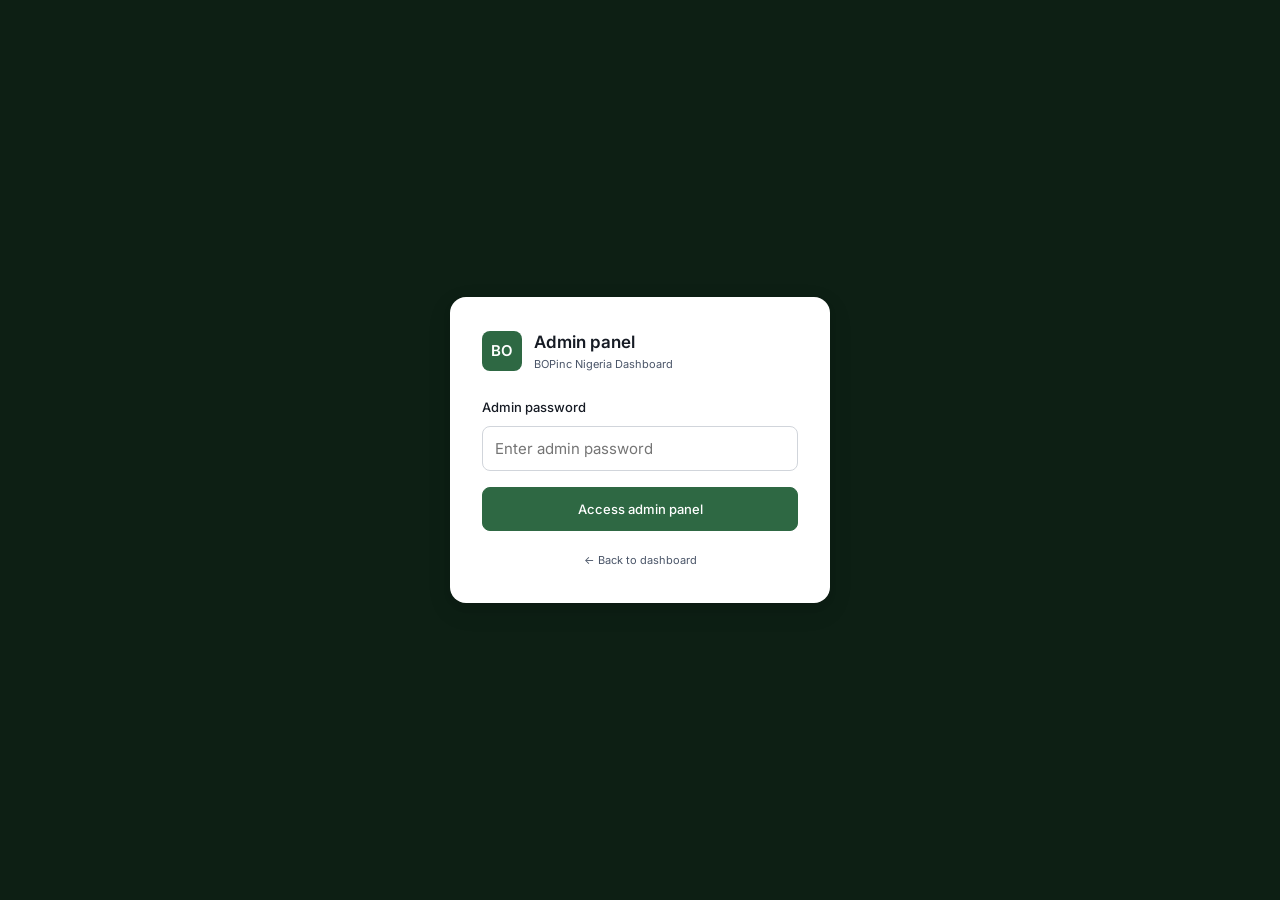
<file: admin/index.html>
<!DOCTYPE html>
<html lang="en">
<head>
  <meta charset="UTF-8">
  <meta name="viewport" content="width=device-width, initial-scale=1.0">
  <meta name="robots" content="noindex, nofollow">
  <title>Admin — BOPinc Nigeria Dashboard</title>
  <link rel="stylesheet" href="../src/styles/variables.css">
  <link rel="stylesheet" href="../src/styles/main.css">
  <link rel="stylesheet" href="../src/styles/responsive.css">
  <style>
    body {
      background: var(--green-950);
      min-height: 100vh;
      display: flex;
      align-items: center;
      justify-content: center;
      padding: var(--space-4);
    }
    .admin-login-card {
      background: var(--color-surface);
      border-radius: var(--radius-xl);
      padding: var(--space-8);
      width: 100%;
      max-width: 380px;
      box-shadow: var(--shadow-lg);
    }
    .admin-logo {
      display: flex;
      align-items: center;
      gap: var(--space-3);
      margin-bottom: var(--space-6);
    }
    .admin-logo-mark {
      width: 40px; height: 40px;
      background: var(--color-accent);
      border-radius: var(--radius-md);
      display: flex; align-items: center; justify-content: center;
      color: white; font-size: var(--text-base); font-weight: 600;
    }
    .error-strip {
      display: none;
      padding: var(--space-3) var(--space-4);
      background: var(--color-danger-bg);
      border-left: 3px solid var(--color-danger);
      border-radius: var(--radius-md);
      font-size: var(--text-sm);
      color: var(--color-danger);
      margin-bottom: var(--space-4);
    }
    .admin-nav {
      display: flex;
      gap: var(--space-2);
      flex-wrap: wrap;
      margin-bottom: var(--space-6);
      padding-bottom: var(--space-4);
      border-bottom: 1px solid var(--color-border);
    }
    .admin-nav-link {
      font-size: var(--text-sm);
      font-weight: var(--weight-medium);
      color: var(--color-text-secondary);
      padding: var(--space-2) var(--space-3);
      border-radius: var(--radius-md);
      text-decoration: none;
      transition: background var(--transition-fast), color var(--transition-fast);
    }
    .admin-nav-link:hover, .admin-nav-link.active {
      background: var(--color-accent-light);
      color: var(--color-accent);
      text-decoration: none;
    }
  </style>
</head>
<body>
  <div class="admin-login-card" id="login-card">
    <div class="admin-logo">
      <div class="admin-logo-mark">BO</div>
      <div>
        <div style="font-size:var(--text-lg);font-weight:600">Admin panel</div>
        <div style="font-size:var(--text-xs);color:var(--color-text-secondary)">BOPinc Nigeria Dashboard</div>
      </div>
    </div>

    <div class="error-strip" id="error-strip">Incorrect password. Try again.</div>

    <div class="form-group">
      <label class="form-label" for="admin-password">Admin password</label>
      <input class="form-input" type="password" id="admin-password"
        placeholder="Enter admin password"
        onkeydown="if(event.key==='Enter')adminLogin()">
    </div>

    <button class="btn btn-primary btn-full" onclick="adminLogin()" id="login-btn">
      Access admin panel
    </button>

    <div style="margin-top:var(--space-4);text-align:center">
      <a href="../index.html" style="font-size:var(--text-xs);color:var(--color-text-secondary)">
        ← Back to dashboard
      </a>
    </div>
  </div>

  <script src="../config/roles.js"></script>
  <script src="../config/sheets-config.js"></script>
  <script>
    /* Simple session check — if already authenticated, go straight to data-manager */
    (function() {
      if (sessionStorage.getItem('bopinc_admin_auth') === 'true') {
        showPanel();
      }
    })();

    function adminLogin() {
      const pw  = document.getElementById('admin-password').value;
      const btn = document.getElementById('login-btn');
      const err = document.getElementById('error-strip');

      /* Password priority:
         1. Custom password saved in localStorage (set via Settings panel)
         2. SECRETS.ADMIN_PASSWORD_HASH if secrets.js is configured
         3. Dev fallback — change before launch */
      const ADMIN_PW = localStorage.getItem('bopinc_admin_pw')
        || ((typeof SECRETS !== 'undefined' && SECRETS.ADMIN_PASSWORD_HASH)
            ? SECRETS.ADMIN_PASSWORD_HASH
            : 'bopinc-admin-2025');

      btn.disabled = true;
      btn.textContent = 'Checking…';
      err.style.display = 'none';

      setTimeout(() => {
        if (pw === ADMIN_PW) {
          sessionStorage.setItem('bopinc_admin_auth', 'true');
          showPanel();
        } else {
          err.style.display = 'block';
          btn.disabled = false;
          btn.textContent = 'Access admin panel';
          document.getElementById('admin-password').value = '';
          document.getElementById('admin-password').focus();
        }
      }, 400); /* small delay prevents brute-force timing */
    }

    function showPanel() {
      window.location.href = 'data-manager.html';
    }
  </script>
</body>
</html>
</file>
<file: src/styles/variables.css>
/* ============================================================
   BOPinc Nigeria Dashboard — Design Tokens
   Mobile-first. All other files import this first.
   ============================================================ */

:root {

  /* ── Breakpoints (mirrored in config/breakpoints.js) ── */
  --bp-sm:  480;
  --bp-md:  768;
  --bp-lg:  1024;
  --bp-xl:  1280;

  /* ── Brand palette ── */
  --green-950: #0d1f14;
  --green-900: #122a1c;
  --green-800: #1a3d27;
  --green-700: #245235;
  --green-600: #2e6843;
  --green-500: #3a8054;
  --green-400: #4da06a;
  --green-300: #72ba88;
  --green-200: #a3d4b2;
  --green-100: #d4edd9;
  --green-50:  #edf7ef;

  --amber-900: #3d2200;
  --amber-800: #5c3400;
  --amber-700: #7a4800;
  --amber-600: #9a5d00;
  --amber-500: #bb7600;
  --amber-400: #d98f0f;
  --amber-300: #f0ad3a;
  --amber-200: #f7cc80;
  --amber-100: #fbe5b8;
  --amber-50:  #fdf5e4;

  --slate-950: #0e1117;
  --slate-900: #161b24;
  --slate-800: #1f2733;
  --slate-700: #2d3748;
  --slate-600: #4a5568;
  --slate-500: #6b7280;
  --slate-400: #9ca3af;
  --slate-300: #d1d5db;
  --slate-200: #e5e7eb;
  --slate-100: #f3f4f6;
  --slate-50:  #f9fafb;

  --white: #ffffff;
  --red-500: #e53e3e;
  --red-100: #fff5f5;
  --blue-500: #3b82f6;
  --blue-100: #eff6ff;

  /* ── Semantic colours (light mode) ── */
  --color-bg:           var(--slate-50);
  --color-surface:      var(--white);
  --color-surface-2:    var(--slate-100);
  --color-surface-3:    var(--slate-200);

  --color-text-primary:   var(--slate-900);
  --color-text-secondary: var(--slate-600);
  --color-text-tertiary:  var(--slate-400);
  --color-text-inverse:   var(--white);

  --color-border:       var(--slate-200);
  --color-border-strong: var(--slate-300);

  --color-accent:       var(--green-600);
  --color-accent-hover: var(--green-700);
  --color-accent-light: var(--green-50);
  --color-accent-text:  var(--green-800);

  --color-highlight:      var(--amber-400);
  --color-highlight-light: var(--amber-50);
  --color-highlight-text:  var(--amber-900);

  --color-success:      var(--green-500);
  --color-success-bg:   var(--green-50);
  --color-warning:      var(--amber-500);
  --color-warning-bg:   var(--amber-50);
  --color-danger:       var(--red-500);
  --color-danger-bg:    var(--red-100);
  --color-info:         var(--blue-500);
  --color-info-bg:      var(--blue-100);

  /* ── Pulse bar (country strip at top) ── */
  --pulse-bg:     var(--green-900);
  --pulse-text:   var(--green-100);
  --pulse-accent: var(--amber-300);

  /* ── Sidebar ── */
  --sidebar-width-icon:  60px;
  --sidebar-width-full:  224px;
  --sidebar-bg:          var(--green-950);
  --sidebar-text:        var(--green-200);
  --sidebar-text-muted:  var(--green-400);
  --sidebar-active-bg:   var(--green-800);
  --sidebar-active-text: var(--white);
  --sidebar-hover-bg:    var(--green-900);

  /* ── Bottom nav (mobile) ── */
  --bottom-nav-height: 64px;
  --bottom-nav-bg:     var(--green-950);
  --bottom-nav-text:   var(--green-400);
  --bottom-nav-active: var(--amber-300);

  /* ── Header ── */
  --header-height:    56px;
  --header-bg:        var(--white);
  --header-border:    var(--slate-200);

  /* ── Pulse strip ── */
  --pulse-height: 36px;

  /* ── Spacing scale ── */
  --space-1:  4px;
  --space-2:  8px;
  --space-3:  12px;
  --space-4:  16px;
  --space-5:  20px;
  --space-6:  24px;
  --space-8:  32px;
  --space-10: 40px;
  --space-12: 48px;

  /* ── Typography ── */
  --font-sans: 'Inter', 'Helvetica Neue', Arial, sans-serif;
  --font-mono: 'JetBrains Mono', 'Fira Code', monospace;

  --text-xs:   11px;
  --text-sm:   13px;
  --text-base: 15px;
  --text-lg:   17px;
  --text-xl:   20px;
  --text-2xl:  24px;
  --text-3xl:  30px;

  --weight-normal: 400;
  --weight-medium: 500;
  --weight-semibold: 600;

  --leading-tight:  1.3;
  --leading-normal: 1.6;
  --leading-relaxed: 1.8;

  /* ── Radius ── */
  --radius-sm: 4px;
  --radius-md: 8px;
  --radius-lg: 12px;
  --radius-xl: 16px;
  --radius-full: 9999px;

  /* ── Shadows ── */
  --shadow-sm: 0 1px 3px rgba(0,0,0,.06), 0 1px 2px rgba(0,0,0,.04);
  --shadow-md: 0 4px 12px rgba(0,0,0,.08), 0 2px 4px rgba(0,0,0,.05);
  --shadow-lg: 0 8px 24px rgba(0,0,0,.10), 0 4px 8px rgba(0,0,0,.06);

  /* ── Chart heights ── */
  --chart-min:  200px;
  --chart-md:   280px;
  --chart-lg:   360px;

  /* ── Transitions ── */
  --transition-fast:   150ms ease;
  --transition-normal: 250ms ease;
  --transition-slow:   400ms ease;

  /* ── Z-index scale ── */
  --z-base:    0;
  --z-above:   10;
  --z-sidebar: 100;
  --z-header:  200;
  --z-overlay: 300;
  --z-modal:   400;
  --z-toast:   500;
}

/* ── Dark mode (system preference) ── */
@media (prefers-color-scheme: dark) {
  :root {
    --color-bg:           var(--slate-950);
    --color-surface:      var(--slate-900);
    --color-surface-2:    var(--slate-800);
    --color-surface-3:    var(--slate-700);

    --color-text-primary:   #f0f2f5;
    --color-text-secondary: var(--slate-400);
    --color-text-tertiary:  var(--slate-600);

    --color-border:       var(--slate-700);
    --color-border-strong: var(--slate-600);

    --color-accent-light: rgba(46, 104, 67, 0.25);
    --color-highlight-light: rgba(217, 143, 15, 0.15);

    --header-bg:     var(--slate-900);
    --header-border: var(--slate-800);
  }
}

/* ── Reduced motion ── */
@media (prefers-reduced-motion: reduce) {
  *, *::before, *::after {
    animation-duration: 0.01ms !important;
    transition-duration: 0.01ms !important;
  }
}
</file>
<file: src/styles/main.css>
/* ============================================================
   BOPinc Nigeria Dashboard — Main Styles
   Mobile-first: base = 320px, scales up via min-width queries
   ============================================================ */

@import url('https://fonts.googleapis.com/css2?family=Inter:wght@400;500;600&display=swap');
@import 'variables.css';

/* ── Reset ── */
*, *::before, *::after { box-sizing: border-box; margin: 0; padding: 0; }
html { font-size: 16px; -webkit-text-size-adjust: 100%; scroll-behavior: smooth; }
body {
  font-family: var(--font-sans);
  font-size: var(--text-base);
  font-weight: var(--weight-normal);
  line-height: var(--leading-normal);
  color: var(--color-text-primary);
  background: var(--color-bg);
  min-height: 100vh;
  overflow-x: hidden;
}
img, svg { display: block; max-width: 100%; }
button { cursor: pointer; font-family: inherit; border: none; background: none; }
a { color: var(--color-accent); text-decoration: none; }
a:hover { text-decoration: underline; }
input, select, textarea { font-family: inherit; font-size: inherit; }

/* ── Pulse strip (country awareness bar) ── */
#pulse-strip {
  position: fixed;
  top: 0; left: 0; right: 0;
  height: var(--pulse-height);
  background: var(--pulse-bg);
  color: var(--pulse-text);
  display: flex;
  align-items: center;
  padding: 0 var(--space-4);
  gap: var(--space-4);
  z-index: var(--z-header);
  font-size: var(--text-xs);
  font-weight: var(--weight-medium);
  letter-spacing: 0.01em;
  overflow: hidden;
}
.pulse-flag {
  font-size: 16px;
  flex-shrink: 0;
}
.pulse-divider {
  width: 1px;
  height: 16px;
  background: var(--green-700);
  flex-shrink: 0;
}
.pulse-label {
  color: var(--green-400);
  font-size: var(--text-xs);
  flex-shrink: 0;
}
.pulse-value {
  color: var(--pulse-text);
  flex-shrink: 0;
}
.pulse-alert {
  margin-left: auto;
  color: var(--pulse-accent);
  font-size: var(--text-xs);
  white-space: nowrap;
  overflow: hidden;
  text-overflow: ellipsis;
  flex-shrink: 1;
  min-width: 0;
}
.pulse-dot {
  width: 6px; height: 6px;
  border-radius: var(--radius-full);
  background: var(--pulse-accent);
  flex-shrink: 0;
  animation: pulse-blink 2s ease-in-out infinite;
}
@keyframes pulse-blink {
  0%, 100% { opacity: 1; }
  50% { opacity: 0.4; }
}

/* ── App shell ── */
#app {
  padding-top: calc(var(--pulse-height) + var(--header-height));
  padding-bottom: var(--bottom-nav-height);
  min-height: 100vh;
}

/* ── Header ── */
#header {
  position: fixed;
  top: var(--pulse-height);
  left: 0; right: 0;
  height: var(--header-height);
  background: var(--header-bg);
  border-bottom: 1px solid var(--header-border);
  display: flex;
  align-items: center;
  padding: 0 var(--space-4);
  gap: var(--space-3);
  z-index: var(--z-header);
  box-shadow: var(--shadow-sm);
}
.header-logo {
  display: flex;
  align-items: center;
  gap: var(--space-2);
  flex-shrink: 0;
}
.header-logo-mark {
  width: 32px; height: 32px;
  background: var(--color-accent);
  border-radius: var(--radius-md);
  display: flex;
  align-items: center;
  justify-content: center;
  color: var(--white);
  font-size: var(--text-sm);
  font-weight: var(--weight-semibold);
  letter-spacing: -0.5px;
}
.header-title {
  font-size: var(--text-sm);
  font-weight: var(--weight-semibold);
  color: var(--color-text-primary);
  line-height: var(--leading-tight);
}
.header-subtitle {
  font-size: var(--text-xs);
  color: var(--color-text-secondary);
  font-weight: var(--weight-normal);
}
.header-spacer { flex: 1; }
.header-date {
  font-size: var(--text-xs);
  color: var(--color-text-secondary);
  display: none;
}
.header-avatar {
  width: 32px; height: 32px;
  border-radius: var(--radius-full);
  background: var(--color-accent);
  color: var(--white);
  display: flex;
  align-items: center;
  justify-content: center;
  font-size: var(--text-xs);
  font-weight: var(--weight-semibold);
  flex-shrink: 0;
  cursor: pointer;
  position: relative;
}
.header-role-badge {
  position: absolute;
  bottom: -2px; right: -2px;
  background: var(--amber-400);
  border-radius: var(--radius-full);
  width: 10px; height: 10px;
  border: 2px solid var(--header-bg);
}
.header-menu-btn {
  display: flex;
  align-items: center;
  justify-content: center;
  width: 36px; height: 36px;
  border-radius: var(--radius-md);
  color: var(--color-text-secondary);
  transition: background var(--transition-fast);
}
.header-menu-btn:hover { background: var(--color-surface-2); }
.header-menu-btn svg { width: 20px; height: 20px; }

/* ── Sidebar ── */
#sidebar {
  display: none; /* hidden on mobile — bottom nav used instead */
  position: fixed;
  top: calc(var(--pulse-height) + var(--header-height));
  left: 0;
  bottom: 0;
  width: var(--sidebar-width-icon);
  background: var(--sidebar-bg);
  overflow: hidden;
  transition: width var(--transition-normal);
  z-index: var(--z-sidebar);
  flex-direction: column;
}
#sidebar.expanded { width: var(--sidebar-width-full); }
.sidebar-nav { flex: 1; padding: var(--space-2) var(--space-2); overflow-y: auto; overflow-x: hidden; }
.sidebar-nav::-webkit-scrollbar { width: 0; }
.sidebar-section-label {
  font-size: 10px;
  font-weight: var(--weight-medium);
  color: var(--sidebar-text-muted);
  letter-spacing: 0.08em;
  text-transform: uppercase;
  padding: var(--space-2) var(--space-2) var(--space-1);
  white-space: nowrap;
  overflow: hidden;
  opacity: 0;
  transition: opacity var(--transition-normal);
}
#sidebar.expanded .sidebar-section-label { opacity: 1; }

.nav-item {
  display: flex;
  align-items: center;
  gap: var(--space-2);
  padding: 6px var(--space-2);
  border-radius: var(--radius-md);
  color: var(--sidebar-text);
  font-size: 12px;
  font-weight: var(--weight-medium);
  cursor: pointer;
  white-space: nowrap;
  transition: background var(--transition-fast), color var(--transition-fast);
  margin-bottom: 2px;
  border: none;
  background: none;
  width: 100%;
  text-align: left;
  position: relative;
  text-decoration: none;
  min-height: 36px;
}
.nav-item:hover { background: var(--sidebar-hover-bg); color: var(--white); }
.nav-item:focus-visible {
  outline: 2px solid var(--amber-400);
  outline-offset: -2px;
  background: var(--sidebar-hover-bg);
  color: var(--white);
}
.nav-item.active { background: var(--sidebar-active-bg); color: var(--sidebar-active-text); }
.nav-item.active::before {
  content: '';
  position: absolute;
  left: 0; top: 4px; bottom: 4px;
  width: 3px;
  background: var(--amber-400);
  border-radius: 0 var(--radius-full) var(--radius-full) 0;
}
.nav-icon {
  width: 30px; height: 30px;
  display: flex;
  align-items: center;
  justify-content: center;
  flex-shrink: 0;
  border-radius: var(--radius-md);
  font-size: 16px;
}
.nav-label {
  opacity: 0;
  transition: opacity var(--transition-normal);
  font-size: 12px;
  overflow: hidden;
  line-height: 1.2;
}
#sidebar.expanded .nav-label { opacity: 1; }
.nav-badge {
  margin-left: auto;
  background: var(--amber-400);
  color: var(--amber-900);
  font-size: var(--text-xs);
  font-weight: var(--weight-semibold);
  padding: 2px 6px;
  border-radius: var(--radius-full);
  opacity: 0;
  transition: opacity var(--transition-normal);
  flex-shrink: 0;
}
#sidebar.expanded .nav-badge { opacity: 1; }
.nav-item[data-restricted] { display: none; }

.sidebar-footer {
  padding: var(--space-3) var(--space-2);
  border-top: 1px solid var(--green-800);
}
.sidebar-toggle {
  display: flex;
  align-items: center;
  gap: var(--space-3);
  padding: var(--space-2);
  border-radius: var(--radius-md);
  color: var(--sidebar-text-muted);
  font-size: var(--text-sm);
  cursor: pointer;
  transition: color var(--transition-fast);
  white-space: nowrap;
  width: 100%;
  border: none;
  background: none;
}
.sidebar-toggle:hover { color: var(--sidebar-text); }

/* ── Bottom nav (mobile only) ── */
#bottom-nav {
  position: fixed;
  bottom: 0; left: 0; right: 0;
  height: var(--bottom-nav-height);
  background: var(--bottom-nav-bg);
  display: flex;
  align-items: center;
  justify-content: space-around;
  padding: 0 var(--space-2);
  padding-bottom: env(safe-area-inset-bottom, 0);
  z-index: var(--z-sidebar);
  border-top: 1px solid var(--green-800);
}
.bottom-nav-item {
  display: flex;
  flex-direction: column;
  align-items: center;
  gap: 4px;
  padding: var(--space-2) var(--space-3);
  color: var(--bottom-nav-text);
  font-size: var(--text-xs);
  font-weight: var(--weight-medium);
  cursor: pointer;
  border: none;
  background: none;
  transition: color var(--transition-fast);
  border-radius: var(--radius-md);
  min-width: 48px;
  text-decoration: none;
}
.bottom-nav-item.active { color: var(--bottom-nav-active); }
.bottom-nav-item svg { width: 22px; height: 22px; }
.bottom-nav-more {
  color: var(--bottom-nav-text);
}

/* ── Main content area ── */
#main {
  min-height: 100%;
}
.page {
  display: none;
  padding: var(--space-4);
  max-width: 1400px;
  margin: 0 auto;
  animation: page-in var(--transition-normal) ease;
}
.page.active { display: block; }
@keyframes page-in {
  from { opacity: 0; transform: translateY(6px); }
  to   { opacity: 1; transform: translateY(0); }
}

/* ── Page header ── */
.page-header {
  margin-bottom: var(--space-6);
}
.page-eyebrow {
  font-size: var(--text-xs);
  font-weight: var(--weight-medium);
  color: var(--color-accent);
  text-transform: uppercase;
  letter-spacing: 0.08em;
  margin-bottom: var(--space-1);
}
.page-title {
  font-size: var(--text-2xl);
  font-weight: var(--weight-semibold);
  color: var(--color-text-primary);
  line-height: var(--leading-tight);
}
.page-subtitle {
  font-size: var(--text-sm);
  color: var(--color-text-secondary);
  margin-top: var(--space-1);
}

/* ── Card system ── */
.card {
  background: var(--color-surface);
  border: 1px solid var(--color-border);
  border-radius: var(--radius-lg);
  box-shadow: var(--shadow-sm);
  overflow: hidden;
}
.card-header {
  display: flex;
  align-items: center;
  justify-content: space-between;
  padding: var(--space-4) var(--space-5);
  border-bottom: 1px solid var(--color-border);
}
.card-title {
  font-size: var(--text-sm);
  font-weight: var(--weight-semibold);
  color: var(--color-text-primary);
}
.card-subtitle {
  font-size: var(--text-xs);
  color: var(--color-text-secondary);
  margin-top: 2px;
}
.card-body { padding: var(--space-4) var(--space-5); }
.card-footer {
  padding: var(--space-3) var(--space-5);
  border-top: 1px solid var(--color-border);
  background: var(--color-surface-2);
}

/* ── Stat cards ── */
.stat-grid {
  display: grid;
  grid-template-columns: 1fr 1fr;
  gap: var(--space-3);
  margin-bottom: var(--space-4);
}
.stat-card {
  background: var(--color-surface);
  border: 1px solid var(--color-border);
  border-radius: var(--radius-lg);
  padding: var(--space-3) var(--space-4);
  box-shadow: var(--shadow-sm);
  position: relative;
  overflow: hidden;
  cursor: pointer;
  transition: box-shadow var(--transition-fast), transform var(--transition-fast), border-color var(--transition-fast);
}
.stat-card:hover {
  box-shadow: var(--shadow-md);
  transform: translateY(-1px);
  border-color: var(--color-border-strong);
}
.stat-card:active {
  transform: translateY(0);
  box-shadow: var(--shadow-sm);
}
.stat-card:focus-visible {
  outline: 2px solid var(--color-accent);
  outline-offset: 2px;
  box-shadow: var(--shadow-md);
}
.stat-card::before {
  content: '';
  position: absolute;
  top: 0; left: 0; right: 0;
  height: 3px;
  background: var(--stat-accent, var(--color-accent));
}
.stat-label {
  font-size: var(--text-xs);
  font-weight: var(--weight-medium);
  color: var(--color-text-secondary);
  text-transform: uppercase;
  letter-spacing: 0.06em;
  margin-bottom: var(--space-1);
  padding-right: 28px;
}
.stat-value {
  font-size: var(--text-2xl);
  font-weight: var(--weight-semibold);
  color: var(--color-text-primary);
  line-height: 1;
  margin-bottom: 2px;
}
.stat-meta {
  font-size: var(--text-xs);
  color: var(--color-text-secondary);
  white-space: nowrap;
  overflow: hidden;
  text-overflow: ellipsis;
  padding-right: 28px;
}
.stat-icon {
  position: absolute;
  top: var(--space-3);
  right: var(--space-3);
  width: 28px; height: 28px;
  border-radius: var(--radius-md);
  background: var(--stat-icon-bg, var(--color-accent-light));
  display: flex;
  align-items: center;
  justify-content: center;
  font-size: 14px;
  color: var(--stat-icon-color, var(--color-accent));
}

/* ── Badge / pill ── */
.badge {
  display: inline-flex;
  align-items: center;
  gap: 4px;
  font-size: var(--text-xs);
  font-weight: var(--weight-medium);
  padding: 3px 8px;
  border-radius: var(--radius-full);
  line-height: 1;
}
.badge-green  { background: var(--green-100);  color: var(--green-800);  }
.badge-amber  { background: var(--amber-100);  color: var(--amber-900);  }
.badge-red    { background: var(--red-100);    color: var(--red-500);    }
.badge-slate  { background: var(--slate-100);  color: var(--slate-700);  }
.badge-blue   { background: var(--blue-100);   color: var(--blue-500);   }

/* ── Avatar ── */
.avatar {
  border-radius: var(--radius-full);
  display: flex;
  align-items: center;
  justify-content: center;
  font-weight: var(--weight-semibold);
  flex-shrink: 0;
  font-size: var(--text-xs);
  color: var(--white);
}
.avatar-sm  { width: 28px; height: 28px; }
.avatar-md  { width: 36px; height: 36px; }
.avatar-lg  { width: 44px; height: 44px; font-size: var(--text-sm); }

/* Avatar colour cycling */
.avatar-0 { background: var(--green-600); }
.avatar-1 { background: var(--amber-600); }
.avatar-2 { background: #3b82f6; }
.avatar-3 { background: #8b5cf6; }
.avatar-4 { background: #ec4899; }
.avatar-5 { background: #14b8a6; }
.avatar-6 { background: #f97316; }
.avatar-7 { background: #6366f1; }

/* ── Alert / notice strip ── */
.alert {
  display: flex;
  align-items: flex-start;
  gap: var(--space-3);
  padding: var(--space-3) var(--space-4);
  border-radius: var(--radius-md);
  font-size: var(--text-sm);
  margin-bottom: var(--space-4);
}
.alert-warning { background: var(--color-warning-bg); border-left: 3px solid var(--color-warning); }
.alert-success { background: var(--color-success-bg); border-left: 3px solid var(--color-success); }
.alert-info    { background: var(--color-info-bg);    border-left: 3px solid var(--color-info);    }
.alert-danger  { background: var(--color-danger-bg);  border-left: 3px solid var(--color-danger);  }
.alert-icon { font-size: 18px; flex-shrink: 0; margin-top: 1px; }
.alert-body { flex: 1; }
.alert-title { font-weight: var(--weight-semibold); margin-bottom: 2px; }

/* ── Responsive table → card stack on mobile ── */
.data-table {
  width: 100%;
  border-collapse: collapse;
  font-size: var(--text-sm);
}
.data-table th {
  text-align: left;
  font-size: var(--text-xs);
  font-weight: var(--weight-semibold);
  color: var(--color-text-secondary);
  text-transform: uppercase;
  letter-spacing: 0.06em;
  padding: var(--space-3) var(--space-4);
  border-bottom: 1px solid var(--color-border);
  background: var(--color-surface-2);
  white-space: nowrap;
}
.data-table td {
  padding: var(--space-3) var(--space-4);
  border-bottom: 1px solid var(--color-border);
  color: var(--color-text-primary);
  vertical-align: middle;
}
.data-table tr:last-child td { border-bottom: none; }
.data-table tr:hover td { background: var(--color-surface-2); }

/* Mobile: table becomes card stack */
@media (max-width: 640px) {
  .data-table, .data-table thead, .data-table tbody,
  .data-table th, .data-table td, .data-table tr { display: block; }
  .data-table thead { display: none; }
  .data-table tr {
    background: var(--color-surface);
    border: 1px solid var(--color-border);
    border-radius: var(--radius-md);
    margin-bottom: var(--space-3);
    padding: var(--space-3);
  }
  .data-table td {
    display: flex;
    justify-content: space-between;
    align-items: center;
    padding: var(--space-2) 0;
    border-bottom: 1px solid var(--color-border);
    font-size: var(--text-sm);
  }
  .data-table td:last-child { border-bottom: none; }
  .data-table td::before {
    content: attr(data-label);
    font-size: var(--text-xs);
    font-weight: var(--weight-semibold);
    color: var(--color-text-secondary);
    text-transform: uppercase;
    letter-spacing: 0.05em;
    flex-shrink: 0;
    margin-right: var(--space-3);
  }
}

/* ── Change request modal ── */
.modal-overlay {
  position: fixed;
  inset: 0;
  background: rgba(0,0,0,0.5);
  z-index: var(--z-modal);
  display: flex;
  align-items: flex-end;
  justify-content: center;
  opacity: 0;
  pointer-events: none;
  transition: opacity var(--transition-normal);
}
.modal-overlay.open {
  opacity: 1;
  pointer-events: all;
}
.modal {
  background: var(--color-surface);
  border-radius: var(--radius-xl) var(--radius-xl) 0 0;
  width: 100%;
  max-width: 600px;
  max-height: 85vh;
  overflow-y: auto;
  padding: var(--space-6);
  transform: translateY(40px);
  transition: transform var(--transition-normal);
  box-shadow: var(--shadow-lg);
}
.modal-overlay.open .modal {
  transform: translateY(0);
}
.modal-drag-handle {
  width: 40px; height: 4px;
  background: var(--color-border-strong);
  border-radius: var(--radius-full);
  margin: 0 auto var(--space-5);
}
.modal-title {
  font-size: var(--text-lg);
  font-weight: var(--weight-semibold);
  margin-bottom: var(--space-2);
}
.modal-subtitle {
  font-size: var(--text-sm);
  color: var(--color-text-secondary);
  margin-bottom: var(--space-5);
}

/* ── Form elements ── */
.form-group { margin-bottom: var(--space-4); }
.form-label {
  display: block;
  font-size: var(--text-sm);
  font-weight: var(--weight-medium);
  color: var(--color-text-primary);
  margin-bottom: var(--space-2);
}
.form-input, .form-select, .form-textarea {
  width: 100%;
  padding: var(--space-3) var(--space-3);
  border: 1px solid var(--color-border-strong);
  border-radius: var(--radius-md);
  background: var(--color-surface);
  color: var(--color-text-primary);
  font-size: var(--text-base); /* 16px — prevents iOS zoom */
  transition: border-color var(--transition-fast), box-shadow var(--transition-fast);
}
.form-input:focus, .form-select:focus, .form-textarea:focus {
  outline: none;
  border-color: var(--color-accent);
  box-shadow: 0 0 0 3px rgba(46,104,67,.15);
}
.form-textarea { min-height: 100px; resize: vertical; line-height: var(--leading-relaxed); }

/* ── Buttons ── */
.btn {
  display: inline-flex;
  align-items: center;
  justify-content: center;
  gap: var(--space-2);
  padding: var(--space-3) var(--space-5);
  border-radius: var(--radius-md);
  font-size: var(--text-sm);
  font-weight: var(--weight-medium);
  transition: all var(--transition-fast);
  cursor: pointer;
  border: 1px solid transparent;
  min-height: 44px;
  white-space: nowrap;
  text-decoration: none;
}
.btn-primary {
  background: var(--color-accent);
  color: var(--white);
  border-color: var(--color-accent);
}
.btn-primary:hover { background: var(--color-accent-hover); border-color: var(--color-accent-hover); text-decoration: none; }
.btn-primary:focus-visible { outline: 2px solid var(--color-accent); outline-offset: 2px; }
.btn-secondary {
  background: var(--color-surface);
  color: var(--color-text-primary);
  border-color: var(--color-border-strong);
}
.btn-secondary:hover { background: var(--color-surface-2); text-decoration: none; }
.btn-secondary:focus-visible { outline: 2px solid var(--color-accent); outline-offset: 2px; }
.btn-ghost {
  background: transparent;
  color: var(--color-text-secondary);
  border-color: transparent;
}
.btn-ghost:hover { background: var(--color-surface-2); color: var(--color-text-primary); }
.btn-ghost:focus-visible { outline: 2px solid var(--color-accent); outline-offset: 2px; }
.btn-sm { padding: var(--space-2) var(--space-3); font-size: var(--text-xs); min-height: 32px; }
.btn-full { width: 100%; }

/* ── Request correction button (on data cards) ── */
.btn-request {
  display: inline-flex;
  align-items: center;
  gap: 4px;
  font-size: var(--text-xs);
  color: var(--color-text-tertiary);
  padding: 4px 8px;
  border-radius: var(--radius-sm);
  transition: all var(--transition-fast);
  border: 1px solid transparent;
}
.btn-request:hover {
  color: var(--color-accent);
  background: var(--color-accent-light);
  border-color: var(--green-200);
}

/* ── Placeholder pages (coming soon) ── */
.coming-soon {
  display: flex;
  flex-direction: column;
  align-items: center;
  justify-content: center;
  min-height: 320px;
  text-align: center;
  padding: var(--space-10);
  color: var(--color-text-secondary);
}
.coming-soon-icon {
  font-size: 48px;
  margin-bottom: var(--space-5);
  opacity: 0.4;
}
.coming-soon-title {
  font-size: var(--text-xl);
  font-weight: var(--weight-semibold);
  color: var(--color-text-primary);
  margin-bottom: var(--space-2);
}
.coming-soon-phase {
  display: inline-block;
  background: var(--color-accent-light);
  color: var(--color-accent-text);
  font-size: var(--text-xs);
  font-weight: var(--weight-medium);
  padding: 4px 10px;
  border-radius: var(--radius-full);
  margin-top: var(--space-4);
}

/* ── Restricted access (role-gated) ── */
.restricted {
  display: flex;
  flex-direction: column;
  align-items: center;
  justify-content: center;
  min-height: 320px;
  text-align: center;
  padding: var(--space-10);
}
.restricted-icon { font-size: 40px; margin-bottom: var(--space-4); opacity: 0.3; }
.restricted-title {
  font-size: var(--text-lg);
  font-weight: var(--weight-semibold);
  color: var(--color-text-primary);
  margin-bottom: var(--space-2);
}
.restricted-body { font-size: var(--text-sm); color: var(--color-text-secondary); max-width: 300px; }

/* ── Activity feed ── */
.feed-item {
  display: flex;
  gap: var(--space-3);
  padding: var(--space-3) 0;
  border-bottom: 1px solid var(--color-border);
}
.feed-item:last-child { border-bottom: none; }
.feed-dot {
  width: 8px; height: 8px;
  border-radius: var(--radius-full);
  flex-shrink: 0;
  margin-top: 6px;
}
.feed-body { flex: 1; min-width: 0; }
.feed-text { font-size: var(--text-sm); color: var(--color-text-primary); line-height: var(--leading-tight); }
.feed-time { font-size: var(--text-xs); color: var(--color-text-tertiary); margin-top: 4px; }

/* ── Toast notifications ── */
#toast-container {
  position: fixed;
  bottom: calc(var(--bottom-nav-height) + var(--space-3));
  left: var(--space-4);
  right: var(--space-4);
  z-index: var(--z-toast);
  display: flex;
  flex-direction: column;
  gap: var(--space-2);
  pointer-events: none;
}
#toast-container .toast {
  pointer-events: all;
}
.toast {
  background: var(--slate-900);
  color: var(--white);
  padding: var(--space-3) var(--space-4);
  border-radius: var(--radius-md);
  font-size: var(--text-sm);
  box-shadow: var(--shadow-lg);
  display: flex;
  align-items: center;
  gap: var(--space-3);
  animation: toast-in 0.3s ease;
}
.toast-success { border-left: 3px solid var(--green-400); }
.toast-warning { border-left: 3px solid var(--amber-400); }
@keyframes toast-in {
  from { opacity: 0; transform: translateY(12px); }
  to   { opacity: 1; transform: translateY(0); }
}

/* ── Utilities ── */
.sr-only { position: absolute; width: 1px; height: 1px; padding: 0; margin: -1px; overflow: hidden; clip: rect(0,0,0,0); white-space: nowrap; border: 0; }
.truncate { overflow: hidden; text-overflow: ellipsis; white-space: nowrap; }
.text-muted { color: var(--color-text-secondary); }
.text-xs { font-size: var(--text-xs); }
.text-sm { font-size: var(--text-sm); }
.fw-medium { font-weight: var(--weight-medium); }
.fw-semibold { font-weight: var(--weight-semibold); }
.mt-1 { margin-top: var(--space-1); }
.mt-2 { margin-top: var(--space-2); }
.mt-4 { margin-top: var(--space-4); }
.mt-6 { margin-top: var(--space-6); }
.mb-4 { margin-bottom: var(--space-4); }
.mb-6 { margin-bottom: var(--space-6); }
.gap-2 { gap: var(--space-2); }
.gap-3 { gap: var(--space-3); }
.flex { display: flex; }
.flex-col { flex-direction: column; }
.items-center { align-items: center; }
.justify-between { justify-content: space-between; }
.w-full { width: 100%; }
.grid-2 { display: grid; grid-template-columns: 1fr 1fr; gap: var(--space-3); }

/* ── Schedule strip (home page) ── */
.schedule-strip {
  display: flex;
  flex-direction: column;
  gap: 4px;
  max-height: 220px;
  overflow-y: auto;
}
.schedule-strip::-webkit-scrollbar { width: 3px; }
.schedule-strip::-webkit-scrollbar-thumb { background: var(--color-border-strong); border-radius: 2px; }
.schedule-person {
  display: flex;
  align-items: center;
  gap: 8px;
  padding: 5px 0;
  border-bottom: 1px solid var(--color-border);
  flex-shrink: 0;
}
.schedule-person:last-child { border-bottom: none; }
.schedule-bars {
  flex: 1;
  height: 20px;
  background: var(--color-surface-2);
  border-radius: var(--radius-sm);
  position: relative;
  overflow: hidden;
}
.schedule-bar {
  position: absolute;
  top: 2px;
  height: 16px;
  border-radius: 3px;
  font-size: 9px;
  display: flex;
  align-items: center;
  padding: 0 4px;
  white-space: nowrap;
  overflow: hidden;
  color: white;
  font-weight: 500;
}
.bar-meeting  { background: var(--green-500); }
.bar-focus    { background: var(--blue-500); }
.bar-personal { background: var(--slate-400); }
.bar-leave    { background: var(--amber-400); color: var(--amber-900); }

/* ── Availability dots ── */
.avail-dot {
  width: 8px; height: 8px;
  border-radius: 50%;
  flex-shrink: 0;
}
.dot-available { background: var(--color-success); }
.dot-busy      { background: var(--color-warning); }
.dot-leave     { background: var(--color-danger); }
.dot-offline   { background: var(--slate-300); }

/* ── Loading skeleton ── */
.skeleton {
  background: linear-gradient(90deg,
    var(--color-surface-2) 25%,
    var(--color-surface-3) 50%,
    var(--color-surface-2) 75%);
  background-size: 200% 100%;
  animation: skeleton-sweep 1.5s infinite;
  border-radius: var(--radius-sm);
  color: transparent !important;
  user-select: none;
}
@keyframes skeleton-sweep {
  0%   { background-position: 200% 0; }
  100% { background-position: -200% 0; }
}
@media (prefers-reduced-motion: reduce) {
  .skeleton { animation: none; background: var(--color-surface-2); }
}
.stat-value.skeleton { min-width: 40px; min-height: 28px; display: inline-block; }
.stat-meta.skeleton  { min-width: 80px; min-height: 14px; display: inline-block; }
</file>
<file: src/styles/responsive.css>
/* ============================================================
   BOPinc Nigeria Dashboard — Responsive Styles
   All breakpoints defined here. Written mobile-first (min-width).
   ============================================================ */

/* ── 480px — larger phones ── */
@media (min-width: 480px) {
  .page { padding: var(--space-5); }

  .stat-grid { grid-template-columns: repeat(2, 1fr); gap: var(--space-4); }

  .modal-overlay { align-items: center; }
  .modal {
    border-radius: var(--radius-xl);
    max-width: 520px;
    margin: var(--space-6);
  }

  #toast-container {
    left: auto;
    right: var(--space-5);
    width: 340px;
  }
}

/* ── 768px — tablet, sidebar appears ── */
@media (min-width: 768px) {
  /* Show sidebar, hide bottom nav */
  #sidebar { display: flex; }
  #bottom-nav { display: none; }

  /* App shifts right to make room for icon sidebar */
  #app {
    padding-bottom: 0;
    padding-left: var(--sidebar-width-icon);
    transition: padding-left var(--transition-normal);
  }
  #app.sidebar-expanded { padding-left: var(--sidebar-width-full); }

  #header {
    left: var(--sidebar-width-icon);
    transition: left var(--transition-normal);
  }
  #app.sidebar-expanded #header { left: var(--sidebar-width-full); }

  /* Show date in header */
  .header-date { display: block; }

  /* Three-column stat grid */
  .stat-grid { grid-template-columns: repeat(3, 1fr); }

  .page { padding: var(--space-6); }

  /* Two-column home layout */
  .home-layout {
    display: grid;
    grid-template-columns: 1fr 320px;
    gap: var(--space-5);
    align-items: start;
  }

  /* Toast bottom right */
  #toast-container {
    bottom: var(--space-5);
    right: var(--space-6);
    left: auto;
    width: 360px;
  }
}

/* ── 1024px — laptop, sidebar expands ── */
@media (min-width: 1024px) {
  /* Sidebar auto-expands to full width */
  #sidebar { width: var(--sidebar-width-full); }
  #sidebar .nav-label { opacity: 1; }
  #sidebar .sidebar-section-label { opacity: 1; }
  #sidebar .nav-badge { opacity: 1; }

  #app { padding-left: var(--sidebar-width-full); }
  #header { left: var(--sidebar-width-full); }

  /* Four-column stat grid */
  .stat-grid { grid-template-columns: repeat(4, 1fr); }

  .page { padding: var(--space-8); }

  /* Wider home sidebar */
  .home-layout { grid-template-columns: 1fr 360px; gap: var(--space-6); }
}

/* ── 1280px — wide desktop ── */
@media (min-width: 1280px) {
  .page { padding: var(--space-8) var(--space-10); max-width: 1440px; }

  .home-layout { grid-template-columns: 1fr 400px; }

  .stat-grid { gap: var(--space-5); }
}

/* ── Print styles (PDF/Word export) ── */
@media print {
  #pulse-strip,
  #header,
  #sidebar,
  #bottom-nav,
  .export-toolbar,
  .btn-request,
  .modal-overlay,
  #toast-container,
  .page-nav-actions { display: none !important; }

  #app {
    padding: 0 !important;
  }

  .page {
    display: block !important;
    padding: 12mm !important;
    max-width: 100% !important;
  }

  .card {
    box-shadow: none !important;
    border: 1px solid #ccc !important;
    break-inside: avoid;
  }

  .stat-grid {
    grid-template-columns: repeat(4, 1fr) !important;
  }

  .chart-wrapper {
    break-inside: avoid;
    min-height: 200px;
  }

  body { font-size: 12px; color: #000; background: #fff; }
  .badge { border: 1px solid #ccc; }

  @page {
    size: A4 landscape;
    margin: 15mm;
  }
}
</file>
